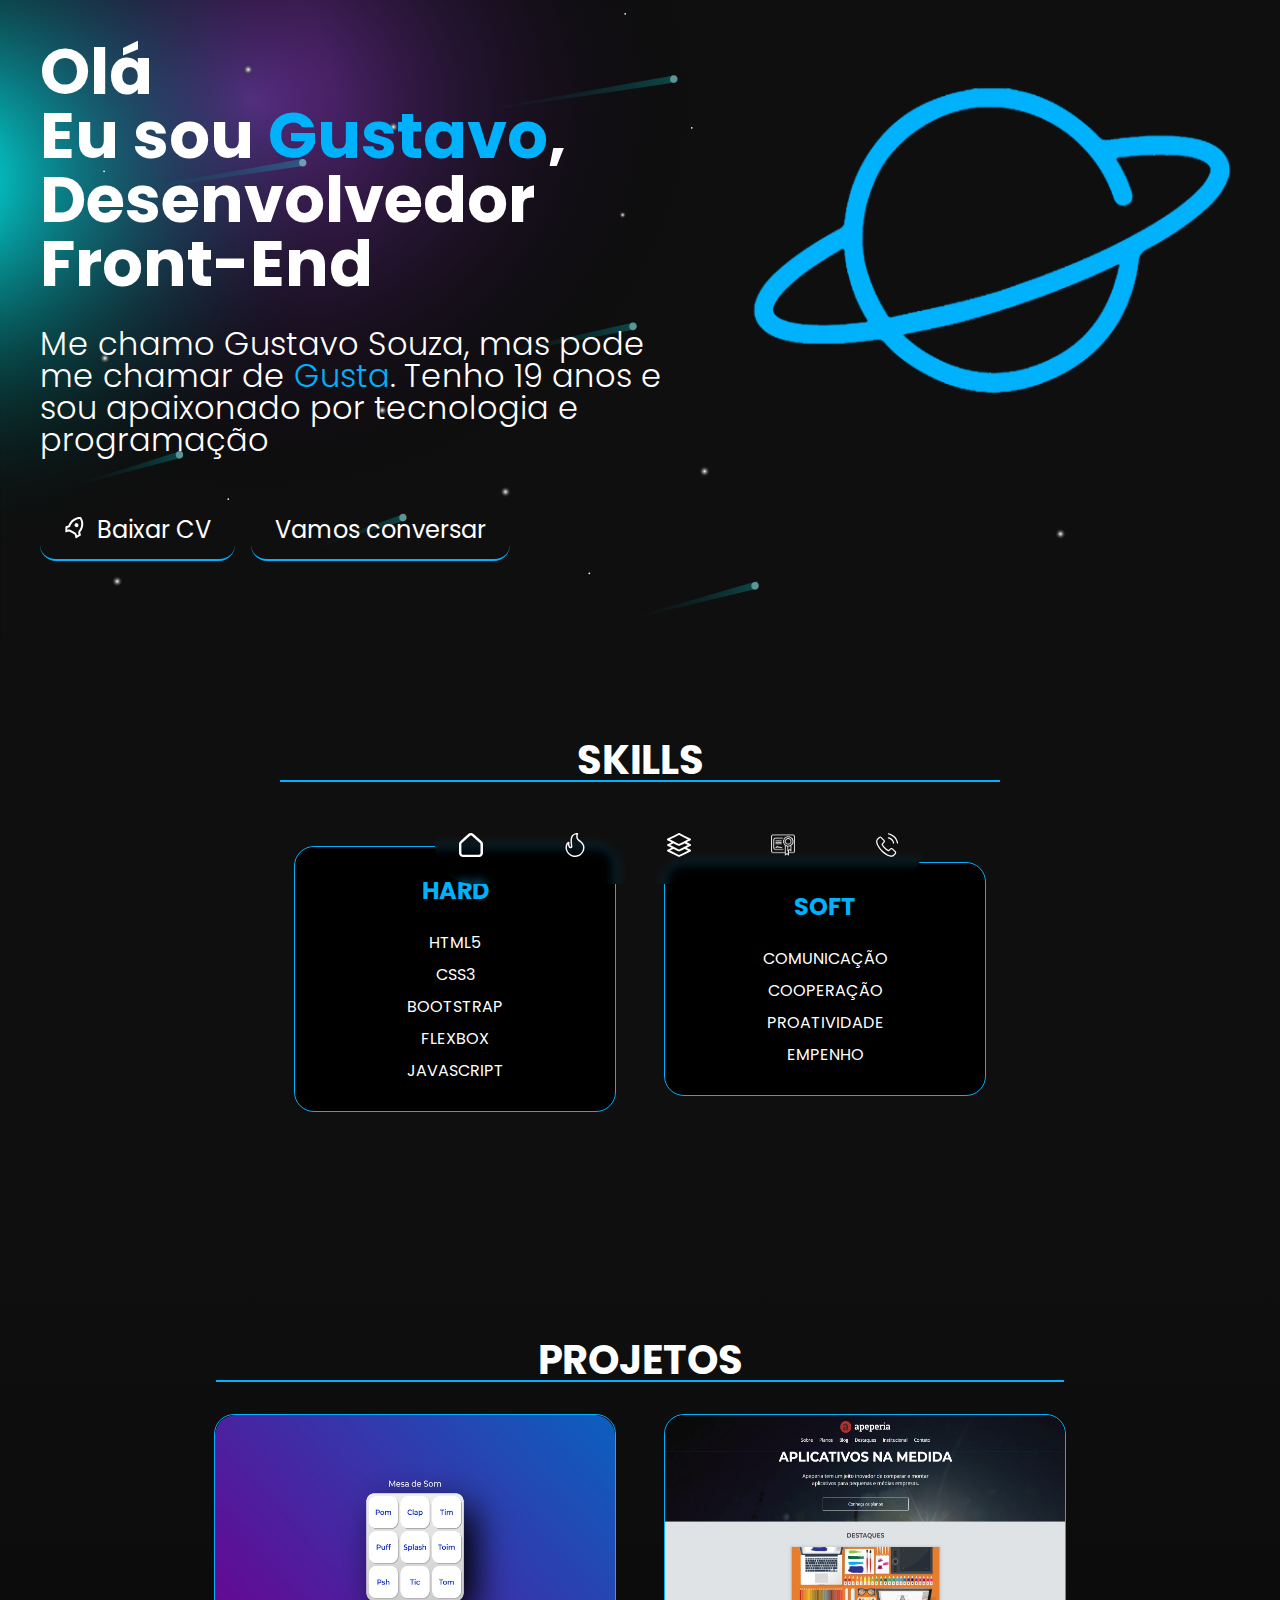
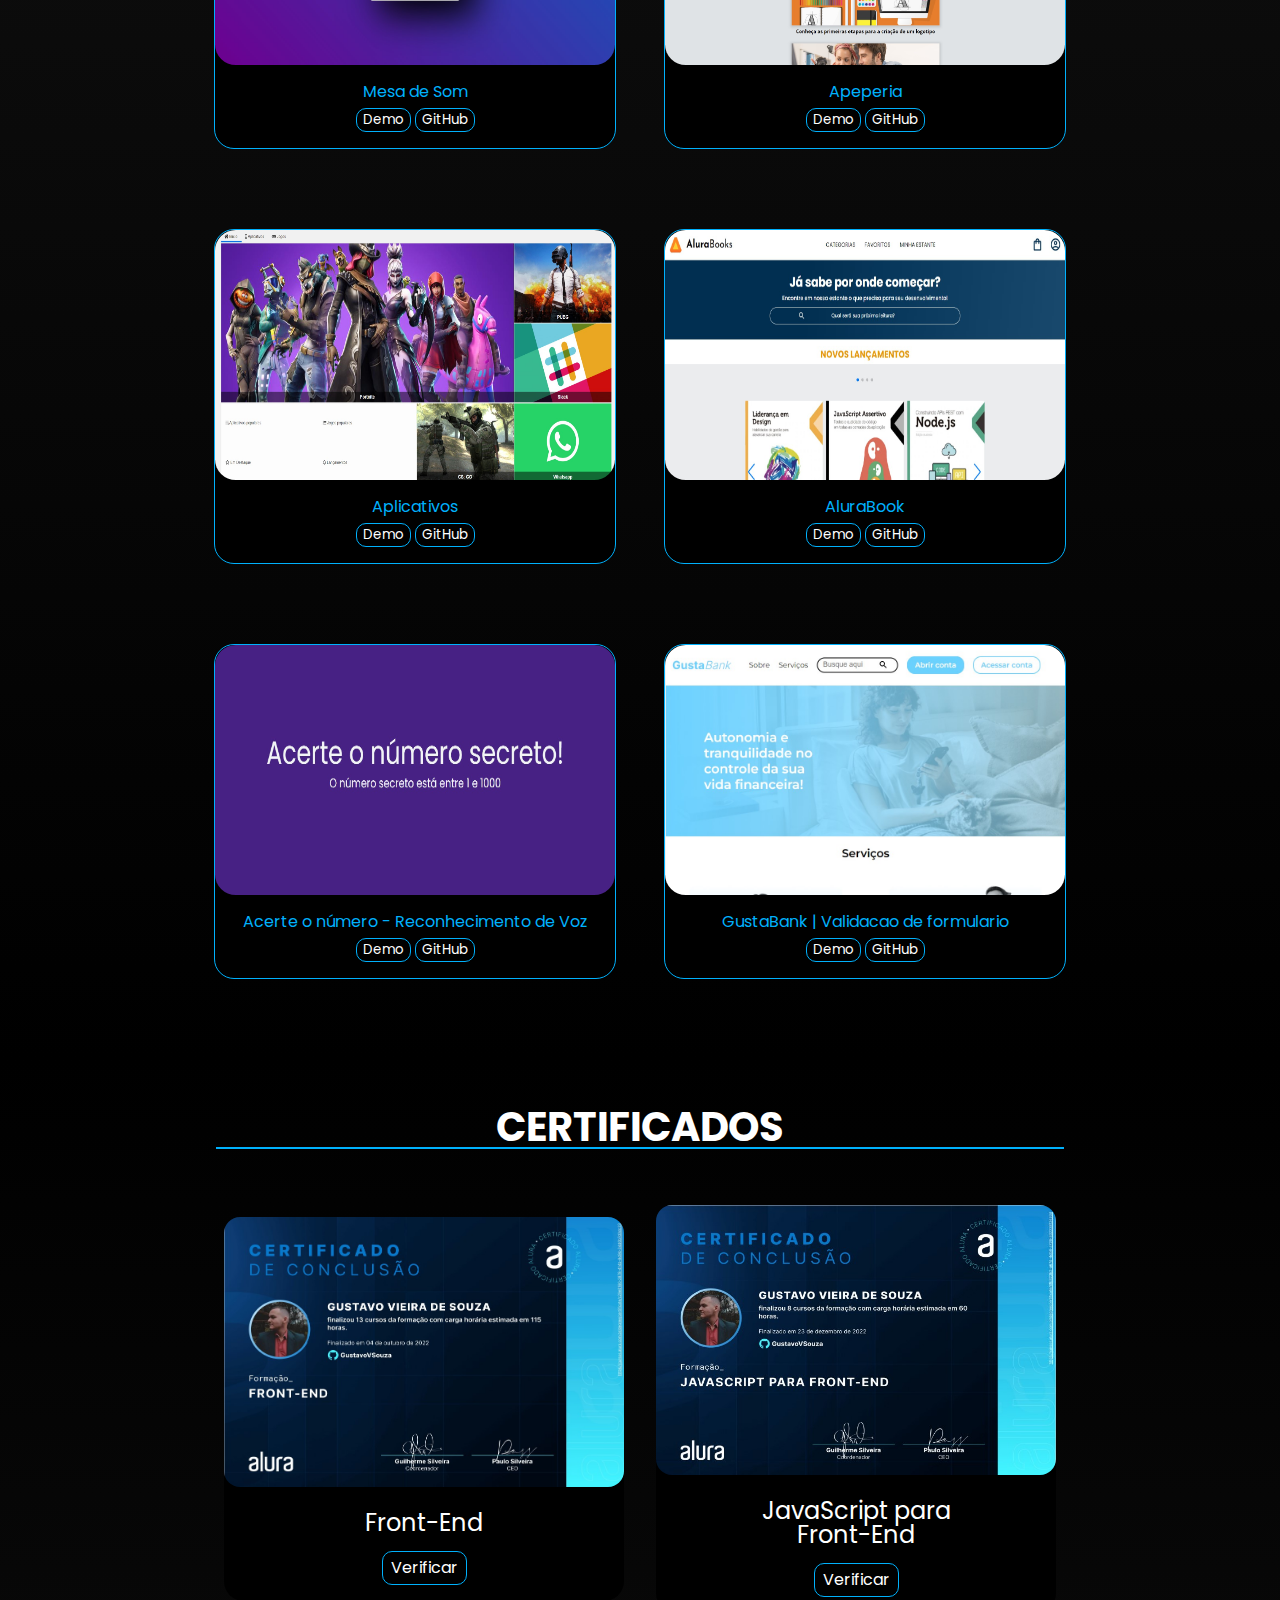
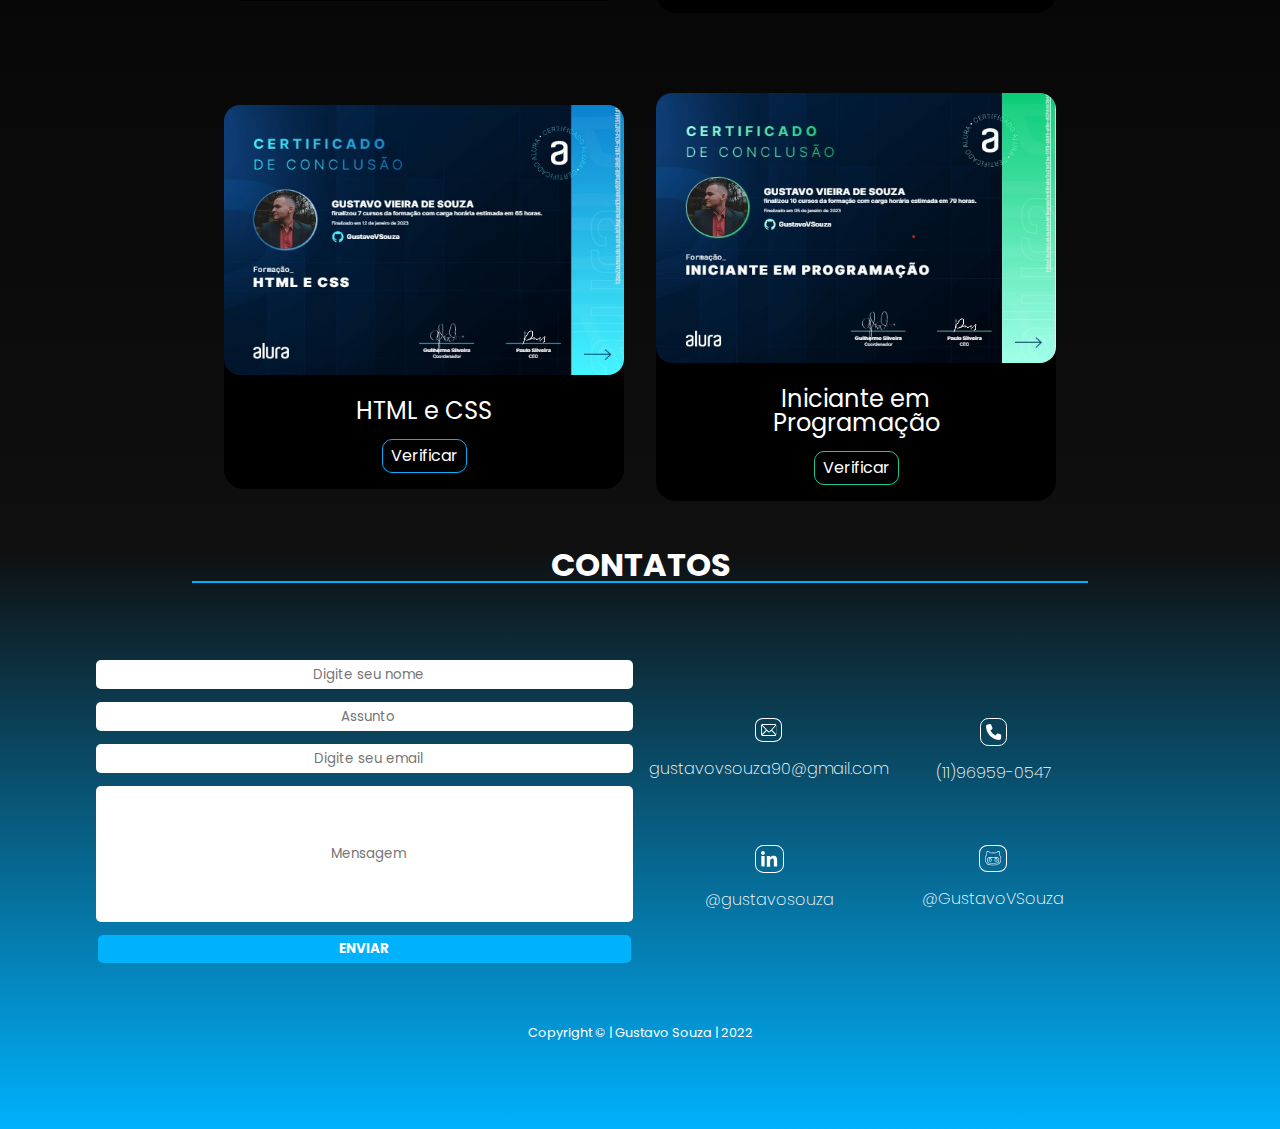
<file: index.html>
<!DOCTYPE html>
<html lang="pt-br">

<head>
    <meta charset="UTF-8">
    <meta http-equiv="X-UA-Compatible" content="IE=edge">
    <meta name="viewport" content="width=device-width, initial-scale=1.0">
    <title>Portifólio | Gustavo Souza</title>
    <link rel="stylesheet" href="reset.css">
    <link rel="stylesheet" href="style.css">
    <link rel="shortcut icon" href="assets/img/logo.svg" type="image/x-icon">
</head>

<body>
    <main id="conteudo">
        <header class="topo">
            <ul class="nav">
                <li class="nav__item">
                    <a href="#home"><img class="nav_icone" src="assets/img/casa.svg" alt="menu de acesso a home"></a>
                </li>
                <li class="nav__item">
                    <a href="#skills"><img class="nav_icone" src="assets/img/skills.svg"
                            alt="menu de acesso as skills"></a>
                </li>
                <li class="nav__item">
                    <a href="#projetos"><img class="nav_icone" src="assets/img/projetos.svg"
                            alt="menu de acesso aos projetos"></a>
                </li>
                <li class="nav__item">
                    <a href="#certificados"><img class="nav_icone" src="assets/img/certificado.png"
                            alt="menu de acesso aos certificados"></a>
                </li>
                <li class="nav__item">
                    <a href="#contatos"><img class="nav_icone" src="assets/img/telefone.svg"
                            alt="menu de acesso aos contatos"></a>
                </li>
            </ul>
        </header>

        <section id="home" class="home">
            <div class="home__textos">
                <h1 class="home__textos-titulo">Olá<br>Eu sou <strong>Gustavo</strong>,<br>Desenvolvedor Front-End</h1>
                <p class="home__textos-texto">Me chamo Gustavo Souza, mas pode me chamar de <strong>Gusta</strong>.
                    Tenho 19 anos e sou apaixonado por tecnologia e programação</p>
                <a href="assets/doc/Currículo  Gustavo Souza.pdf" target="_blank">
                    <div class="home__textos_botoes">
                    <button class="home__textos-botao">
                        <svg xmlns="http://www.w3.org/2000/svg" viewBox="0 0 24 24" width="24" height="24">
                            <path fill="none" d="M0 0h24v24H0z"></path>
                            <path fill="currentColor"
                                d="M5 13c0-5.088 2.903-9.436 7-11.182C16.097 3.564 19 7.912 19 13c0 .823-.076 1.626-.22 2.403l1.94 1.832a.5.5 0 0 1 .095.603l-2.495 4.575a.5.5 0 0 1-.793.114l-2.234-2.234a1 1 0 0 0-.707-.293H9.414a1 1 0 0 0-.707.293l-2.234 2.234a.5.5 0 0 1-.793-.114l-2.495-4.575a.5.5 0 0 1 .095-.603l1.94-1.832C5.077 14.626 5 13.823 5 13zm1.476 6.696l.817-.817A3 3 0 0 1 9.414 18h5.172a3 3 0 0 1 2.121.879l.817.817.982-1.8-1.1-1.04a2 2 0 0 1-.593-1.82c.124-.664.187-1.345.187-2.036 0-3.87-1.995-7.3-5-8.96C8.995 5.7 7 9.13 7 13c0 .691.063 1.372.187 2.037a2 2 0 0 1-.593 1.82l-1.1 1.039.982 1.8zM12 13a2 2 0 1 1 0-4 2 2 0 0 1 0 4z">
                            </path>
                        </svg>
                        <span>Baixar CV</span>
                    </button>
                </a>
                <a href="https://wa.me/5511969590547" target="_blank">
                    <button class="home__textos-botao">Vamos conversar</button>
                </a>
            </div>
            </div>
            <img src="assets/img/logo.svg" alt="Logo Gustavo Souza" class="home__logo">
        </section>

        <section id="skills" class="skills">
            <h2 class="skills__titulo">skills</h2>
            <div class="skills__areas">
                <div class="skills__areas-front">
                    <h3 class="skills__areas-front-titulo">Hard</h3>
                    <ul class="skills__areas-front-lista">
                        <li class="skills__areas-front-lista-itens">html5</li>
                        <li class="skills__areas-front-lista-itens">css3</li>
                        <li class="skills__areas-front-lista-itens">Bootstrap</li>
                        <li class="skills__areas-front-lista-itens">Flexbox</li>
                        <li class="skills__areas-front-lista-itens">JavaScript</li>
                    </ul>
                </div>
                <div class="skills__areas-back">
                    <h3 class="skills__areas-back-titulo">Soft</h3>
                    <ul class="skills__areas-back-lista">
                        <li class="skills__areas-back-lista-itens">Comunicação</li>
                        <li class="skills__areas-back-lista-itens">Cooperação</li>
                        <li class="skills__areas-back-lista-itens">Proatividade</li>
                        <li class="skills__areas-back-lista-itens">Empenho</li>
                    </ul>
                </div>
            </div>
        </section>

        <section id="projetos" class="projetos">
            <h2 class="projetos__titulo">Projetos</h2>
            <ul class="cards">
                <li class="projetos__card">
                    <img class="projetos__card-img" src="assets/img/Projeto 1.jpg"
                        alt="Imagem do projeto mesa de som treino de java script">
                    <h3 class="projetos__card-titulo">Mesa de Som</h3>
                    <a href="https://mesa-de-som.vercel.app" target="_blank"><button
                            class="projetos__card-botao">Demo</button></a>
                    <a href="https://github.com/GustavoVSouza/Mesa-de-Som" target="_blank"><button
                            class="projetos__card-botao">GitHub</button></a>
                </li>
                <li class="projetos__card">
                    <img class="projetos__card-img" src="assets/img/Projeto 2.jpg"
                        alt="Imagem do projeto apeperia treino de responsividade">
                    <h3 class="projetos__card-titulo">Apeperia</h3>
                    <a href="https://apeperia-mu.vercel.app" target="_blank"><button
                            class="projetos__card-botao">Demo</button></a>
                    <a href="https://github.com/GustavoVSouza/Apeperia" target="_blank"><button
                            class="projetos__card-botao">GitHub</button></a>
                </li>
                <li class="projetos__card">
                    <img class="projetos__card-img" src="assets/img/Projeto 3.jpg"
                        alt="Imagem do projeto loja de aplicativos com css grid">
                    <h3 class="projetos__card-titulo">Aplicativos</h3>
                    <a href="https://aplicativos-amber.vercel.app" target="_blank"><button
                            class="projetos__card-botao">Demo</button></a>
                    <a href="https://github.com/GustavoVSouza/Treinamentos-de-CSS-Grid" target="_blank"><button
                            class="projetos__card-botao">GitHub</button></a>
                </li>
                <li class="projetos__card">
                    <img class="projetos__card-img" src="assets/img/Projeto 4.jpg" alt="Imagem do projeto Alura livros">
                    <h3 class="projetos__card-titulo">AluraBook</h3>
                    <a href="https://gustavovsouza.github.io/AluraBook/" target="_blank"><button
                            class="projetos__card-botao">Demo</button></a>
                    <a href="https://github.com/GustavoVSouza/AluraBook" target="_blank"><button
                            class="projetos__card-botao">GitHub</button></a>
                </li>
                <li class="projetos__card">
                    <img class="projetos__card-img" src="assets/img/Projeto 5.jpg"
                        alt="Imagem do projeto de jogo com reconhecimento de voz">
                    <h3 class="projetos__card-titulo">Acerte o número - Reconhecimento de Voz</h3>
                    <a href="https://jogo-com-reconhecimento-de-voz-amber.vercel.app/" target="_blank"><button
                            class="projetos__card-botao">Demo</button></a>
                    <a href="https://github.com/GustavoVSouza/Jogo-com-Reconhecimento-de-Voz" target="_blank"><button
                            class="projetos__card-botao">GitHub</button></a>
                </li>
                <li class="projetos__card">
                    <img class="projetos__card-img" src="assets/img/Projeto 6.jpg"
                        alt="Imagem do projeto de validação de formulario com JavaScript">
                    <h3 class="projetos__card-titulo">GustaBank | Validacao de formulario</h3>
                    <a href="https://gusta-bank.vercel.app/" target="_blank"><button
                            class="projetos__card-botao">Demo</button></a>
                    <a href="https://github.com/GustavoVSouza/GustaBank-Validacao-de-formulario" target="_blank"><button
                            class="projetos__card-botao">GitHub</button></a>
                </li>
            </ul>
        </section>

        <section id="certificados" class="certificados">
            <h2 class="certificados__titulo">Certificados</h2>
            <div class="certificados__campo">
                <div class="certificados__campo-card frontend">
                    <img src="assets/img/certificado 1.jpg" alt="certificado de uma formação front-end feito na alura"
                        class="certificados__campo-imagem">
                    <h3 class="certificados__subtitulo">Front-End</h3>
                    <a href="./assets/doc/Certificado 1.pdf" target="_blank"
                        class="certificados__botao frontend-botao">Verificar</a>
                </div>
                <div class="certificados__campo-card frontend">
                    <img src="assets/img/certificado 2.jpg"
                        alt="certificado de uma formação, javaScript para front-end, feito na alura"
                        class="certificados__campo-imagem">
                    <h3 class="certificados__subtitulo">JavaScript para Front-End</h3>
                    <a href="./assets/doc/Certificado 2.pdf" target="_blank"
                        class="certificados__botao frontend-botao">Verificar</a>
                </div>
                <div class="certificados__campo-card frontend">
                    <img src="assets/img/certificado 3.jpg"
                        alt="certificado de uma formação, HTML e CSS, feito na alura"
                        class="certificados__campo-imagem">
                    <h3 class="certificados__subtitulo">HTML e CSS</h3>
                    <a href="./assets/doc/Certificado 3.pdf" target="_blank"
                        class="certificados__botao frontend-botao">Verificar</a>
                </div>
                <div class="certificados__campo-card backend">
                    <img src="assets/img/certificado 4.jpg"
                        alt="certificado de uma formação, Iniciante em Programação, feito na alura"
                        class="certificados__campo-imagem">
                    <h3 class="certificados__subtitulo">Iniciante em Programação</h3>
                    <a href="./assets/doc/Certificado 4.pdf" target="_blank"
                        class="certificados__botao backend-botao">Verificar</a>
                </div>
            </div>
        </section>

        <section class="contatos" id="contatos">
            <h2 class="contatos__titulo">CONTATOS</h2>
            <div class="contatos__contatar">
                <div>
                    <form class="contatos__contatar_form" action="https://formsubmit.co/gustavovsouza90@gmail.com"
                        method="POST">
                        <input type="hidden" name="_next" value="https://gustavo-souza-portifolio.vercel.app/#home">
                        <input type="hidden" name="_captcha" value="false">
                        <input class="contatos__form_inputNome" type="text" name="nome" placeholder="  Digite seu nome"
                            required>
                        <input class="contatos__form_inputNome" type="text" name="assunto" placeholder="  Assunto"
                            required>
                        <input class="contatos__form_inputEmail" type="email" name="email"
                            placeholder="  Digite seu email" required>
                        <input class="contatos__form_inputMensagem" type="text" name="mensagem" placeholder="  Mensagem"
                            required></input>
                        <button type="submit" class="contatos__form_botao">Enviar</button>
                    </form>
                </div>

                <div class="contatos__links">
                    <div class="contatos__links_packs">
                        <img src="assets/img/Email - rodape.svg" alt="icone de email" class="contatos__links_icones">
                        <p class="contatos__links_subtitulo">gustavovsouza90@gmail.com</p>
                    </div>
                    <div class="contatos__links_packs">
                        <img src="assets/img/telefone - rodape.svg" alt="icone de telefone"
                            class="contatos__links_icones">
                        <a href="https://wa.me/5511969590547" target="_blank">
                            <p class="contatos__links_subtitulo">(11)96959-0547</p>
                        </a>
                    </div>
                    <div class="contatos__links_packs">
                        <img src="assets/img/linkedin - rodape.svg" alt="icone do linkedin"
                            class="contatos__links_icones">
                        <a href="https://www.linkedin.com/in/gustavo-souza-40a288232/" target="_blank">
                            <p class="contatos__links_subtitulo">@gustavosouza</p>
                        </a>
                    </div>
                    <div class="contatos__links_packs">
                        <img src="assets/img/github - rodape.svg" alt="icone do github" class="contatos__links_icones">
                        <a href="https://github.com/GustavoVSouza" target="_blank">
                            <p class="contatos__links_subtitulo">@GustavoVSouza</p>
                        </a>
                    </div>
                </div>
            </div>
            <h2 class="copy">Copyright &copy; | Gustavo Souza | 2022</h2>
        </section>
    </main>
</body>

</html>
</file>
<file: style.css>
/*Fonte Importada*/
@import url('https://fonts.googleapis.com/css2?family=Poppins:wght@100;200;300;400;500;600;700;800;900&display=swap');
/*CSS Impotados*/
@import url("./style/home.css");
@import url("./style/skills.css");
@import url("./style/projetos.css");
@import url("./style/certificados.css");
@import url("./style/contatos.css");
@import url("./style/nav.css");

:root {
    /*Cores*/
    --branco: white;
    --cor-fundo: #0F0F0F;
    --cor-fundo-claro: #191919;
    --cor-fundo-escuro: #000000;
    --cor-principal: #00B1FC;
    --cor-principal-escura: #19456B;
    --cor-secundaria: #16C79A;
    --sombra: #00648f;
    /*Fonte*/
    --fonte-principal: 'Poppins', sans-serif;
}

body {
    background: var(--cor-fundo);
    font-family: var(--fonte-principal);
}
</file>
